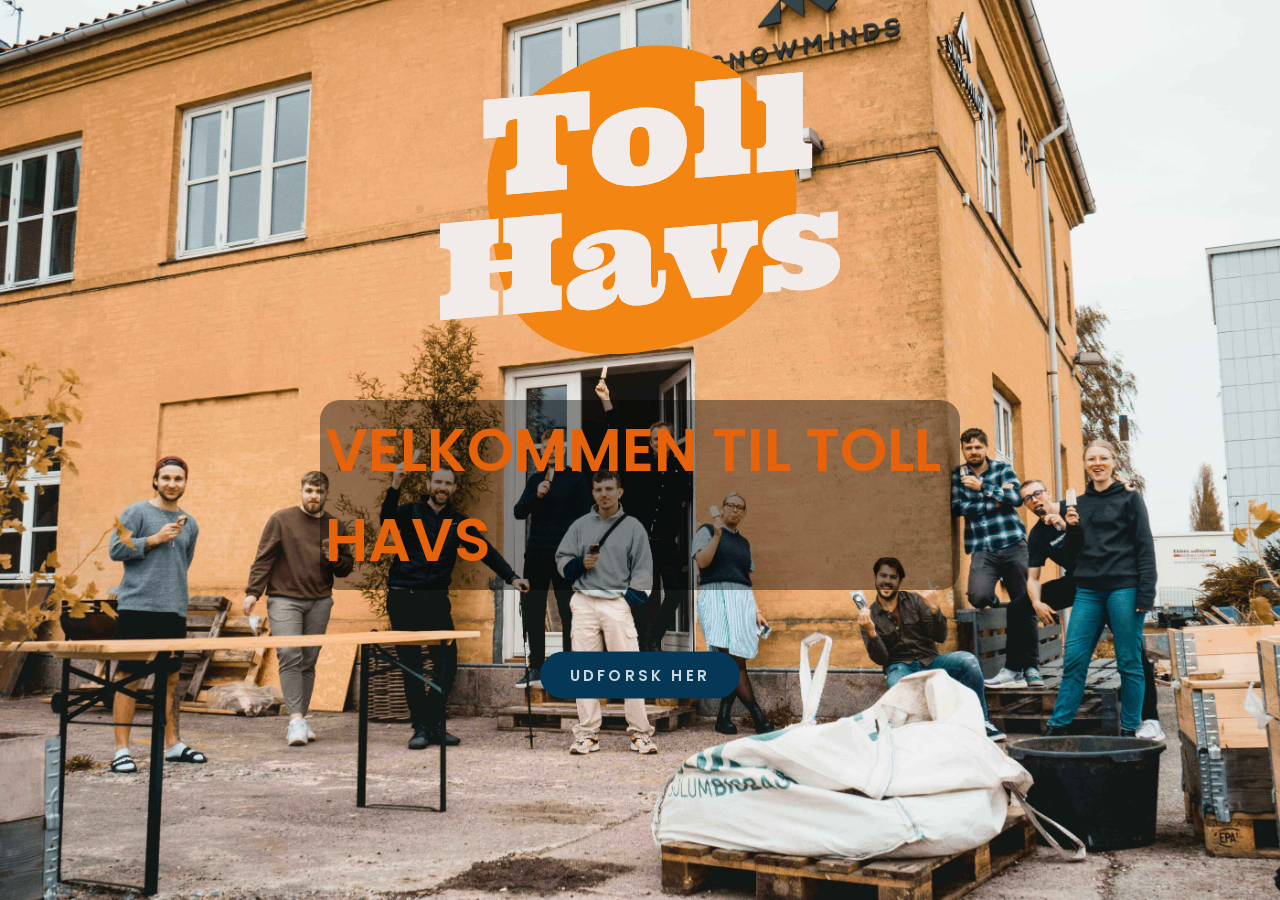
<file: Eksamensprojekt snowminds/index.html>
<!DOCTYPE html>
<html lang="en">
<head>
    <meta charset="UTF-8">
    <meta http-equiv="X-UA-Compatible" content="IE=edge">
    <meta name="viewport" content="width=device-width, initial-scale=1.0">
    <title>Toll Havs - Lækkert unikt sortiment</title>
    <meta name="description" content="Entrence for Toll Havs Café on Refshaleøen">
    <link rel="stylesheet" href="frontpage.css">
    <link rel="preconnect" href="https://fonts.gstatic.com">
    <link href="https://fonts.googleapis.com/css2?family=Poppins:wght@100&display=swap" rel="stylesheet">

</head>
<body>
  <header>
    <div>
        <img class="logoimg" src="img/logo.svg" alt="logo">
        <img class="hero" src="img/prøvebillede.jpg" alt="baggrundsbillede">
        <p id="demo"></p>
        <form style="display: inline" action="index2.html" method="get">
          <button class="btn">UDFORSK HER</button></form>
    </div>
  </header>
    <script>
          // Set the date we're counting down to

var countDownDate = new Date("Jul 10, 2021 12:16:00").getTime();

// Update the count down every 1 second
var x = setInterval(function() {

  // Get today's date and time
  var now = new Date().getTime();
    
  // Find the distance between now and the count down date
  var distance = countDownDate - now;
    
  // Time calculations for days, hours, minutes and seconds
  var days = Math.floor(distance / (1000 * 60 * 60 * 24));
  var hours = Math.floor((distance % (1000 * 60 * 60 * 24)) / (1000 * 60 * 60));
  var minutes = Math.floor((distance % (1000 * 60 * 60)) / (1000 * 60));
  var seconds = Math.floor((distance % (1000 * 60)) / 1000);
    
  // Output the result in an element with id="demo"
  document.getElementById("demo").innerHTML = days + "d " + hours + "t "
  + minutes + "m " + seconds + "s ";
    
  // If the count down is over, write some text 
  if (distance < 0) {
    clearInterval(x);
    document.getElementById("demo").innerHTML = "VELKOMMEN TIL TOLL HAVS";
  }
}, 0);
    </script>
</body>
</html>
</file>
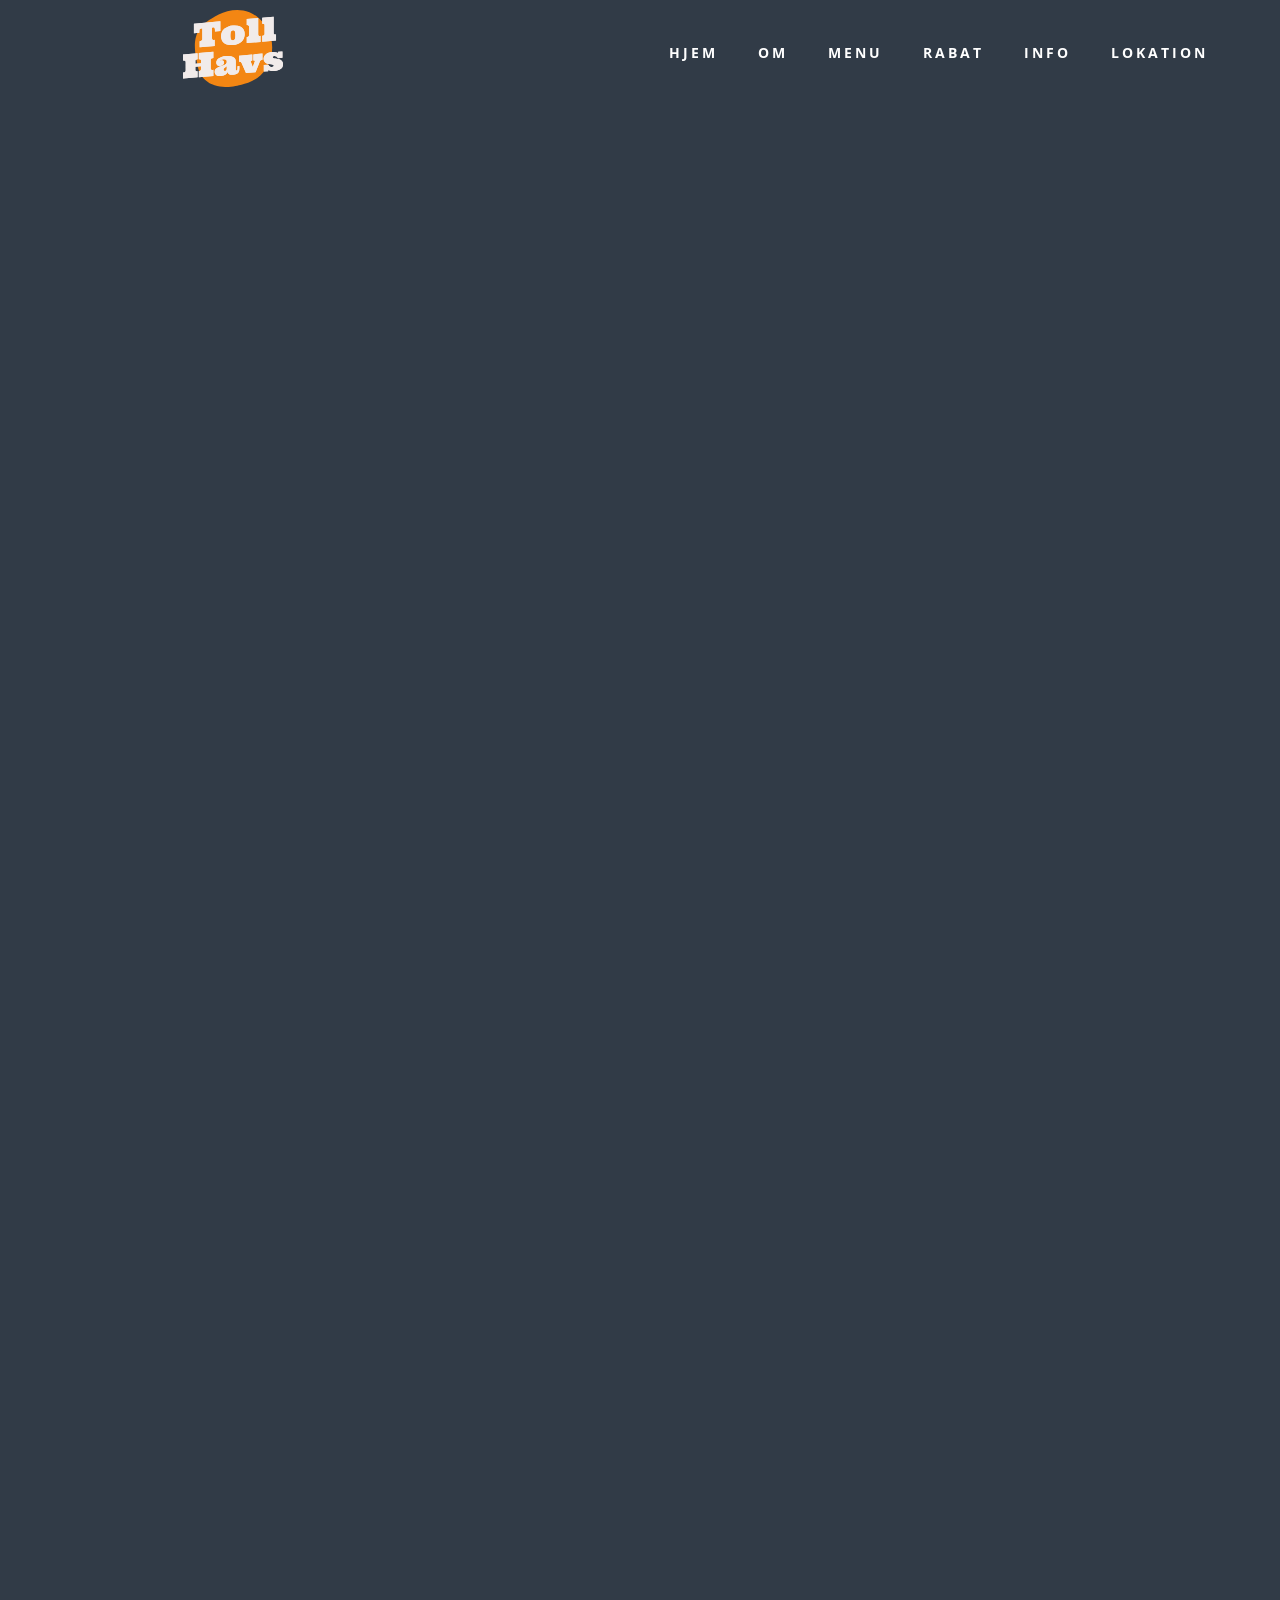
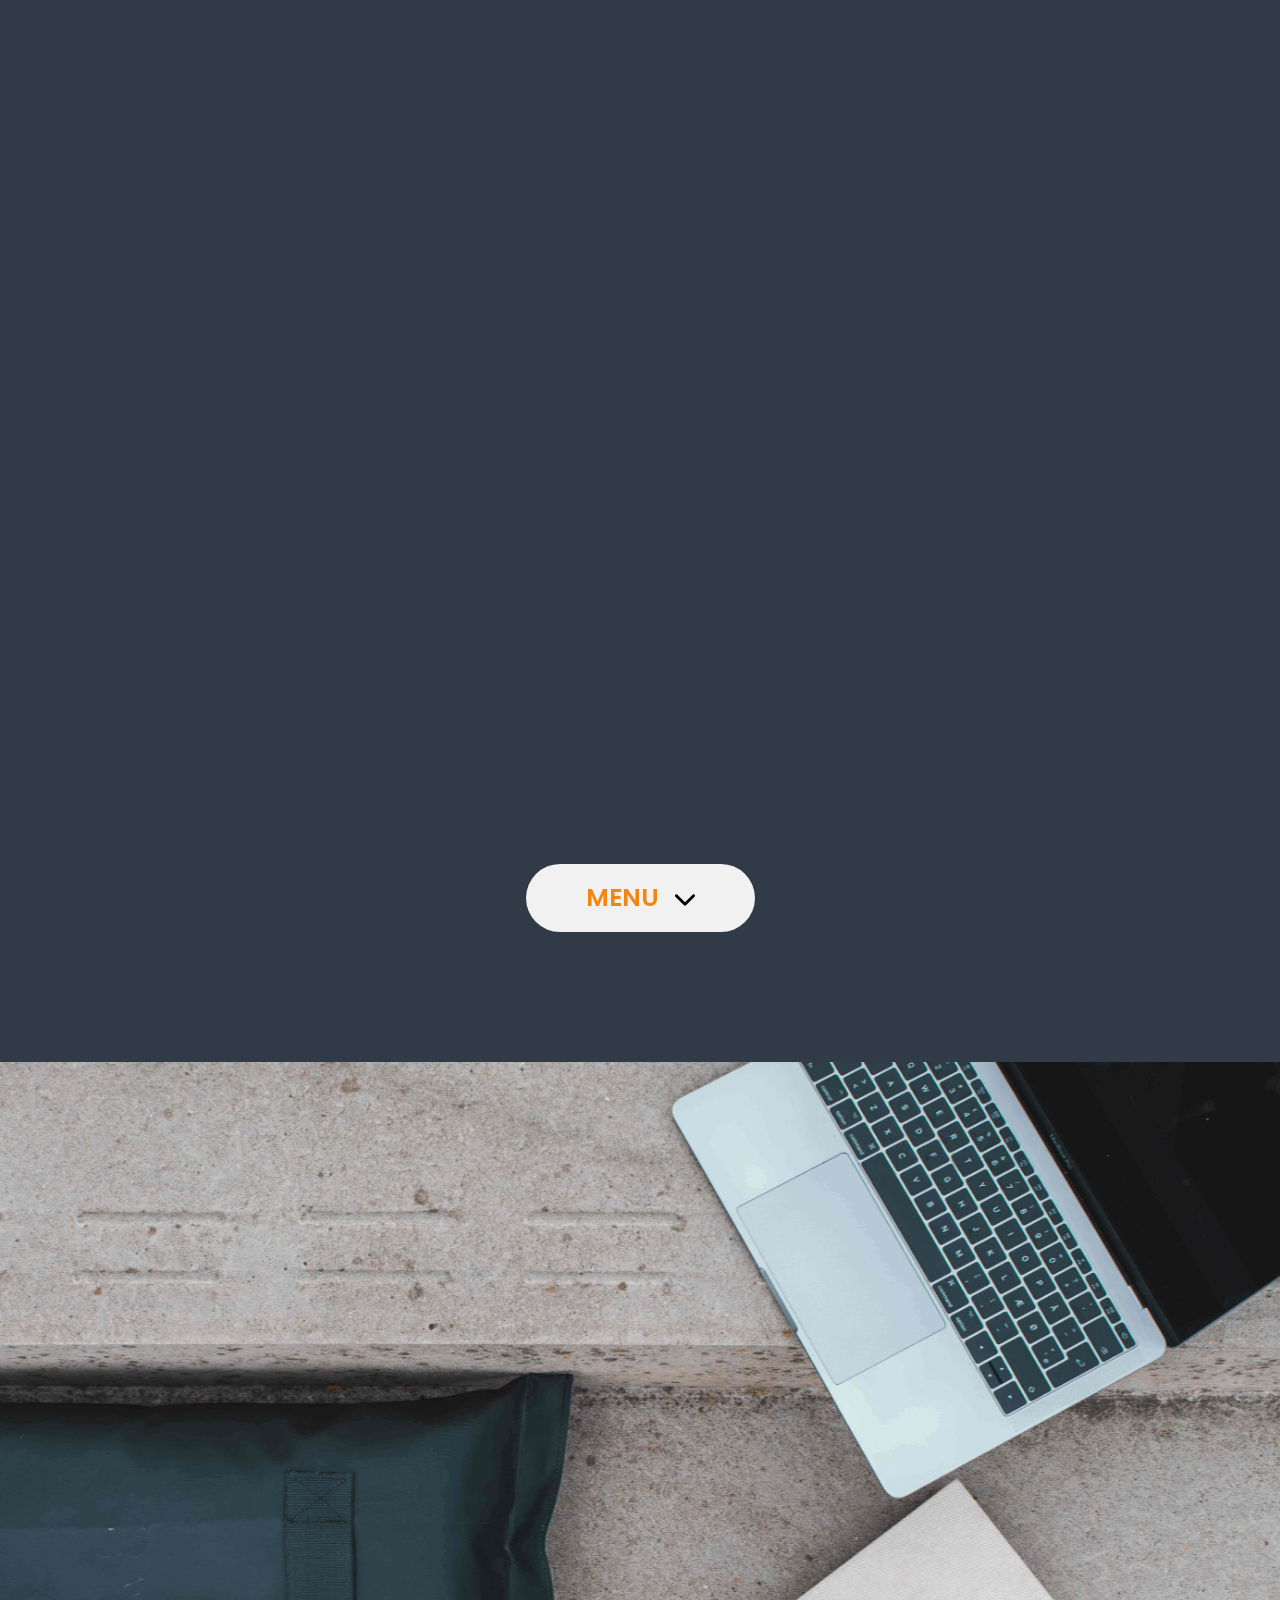
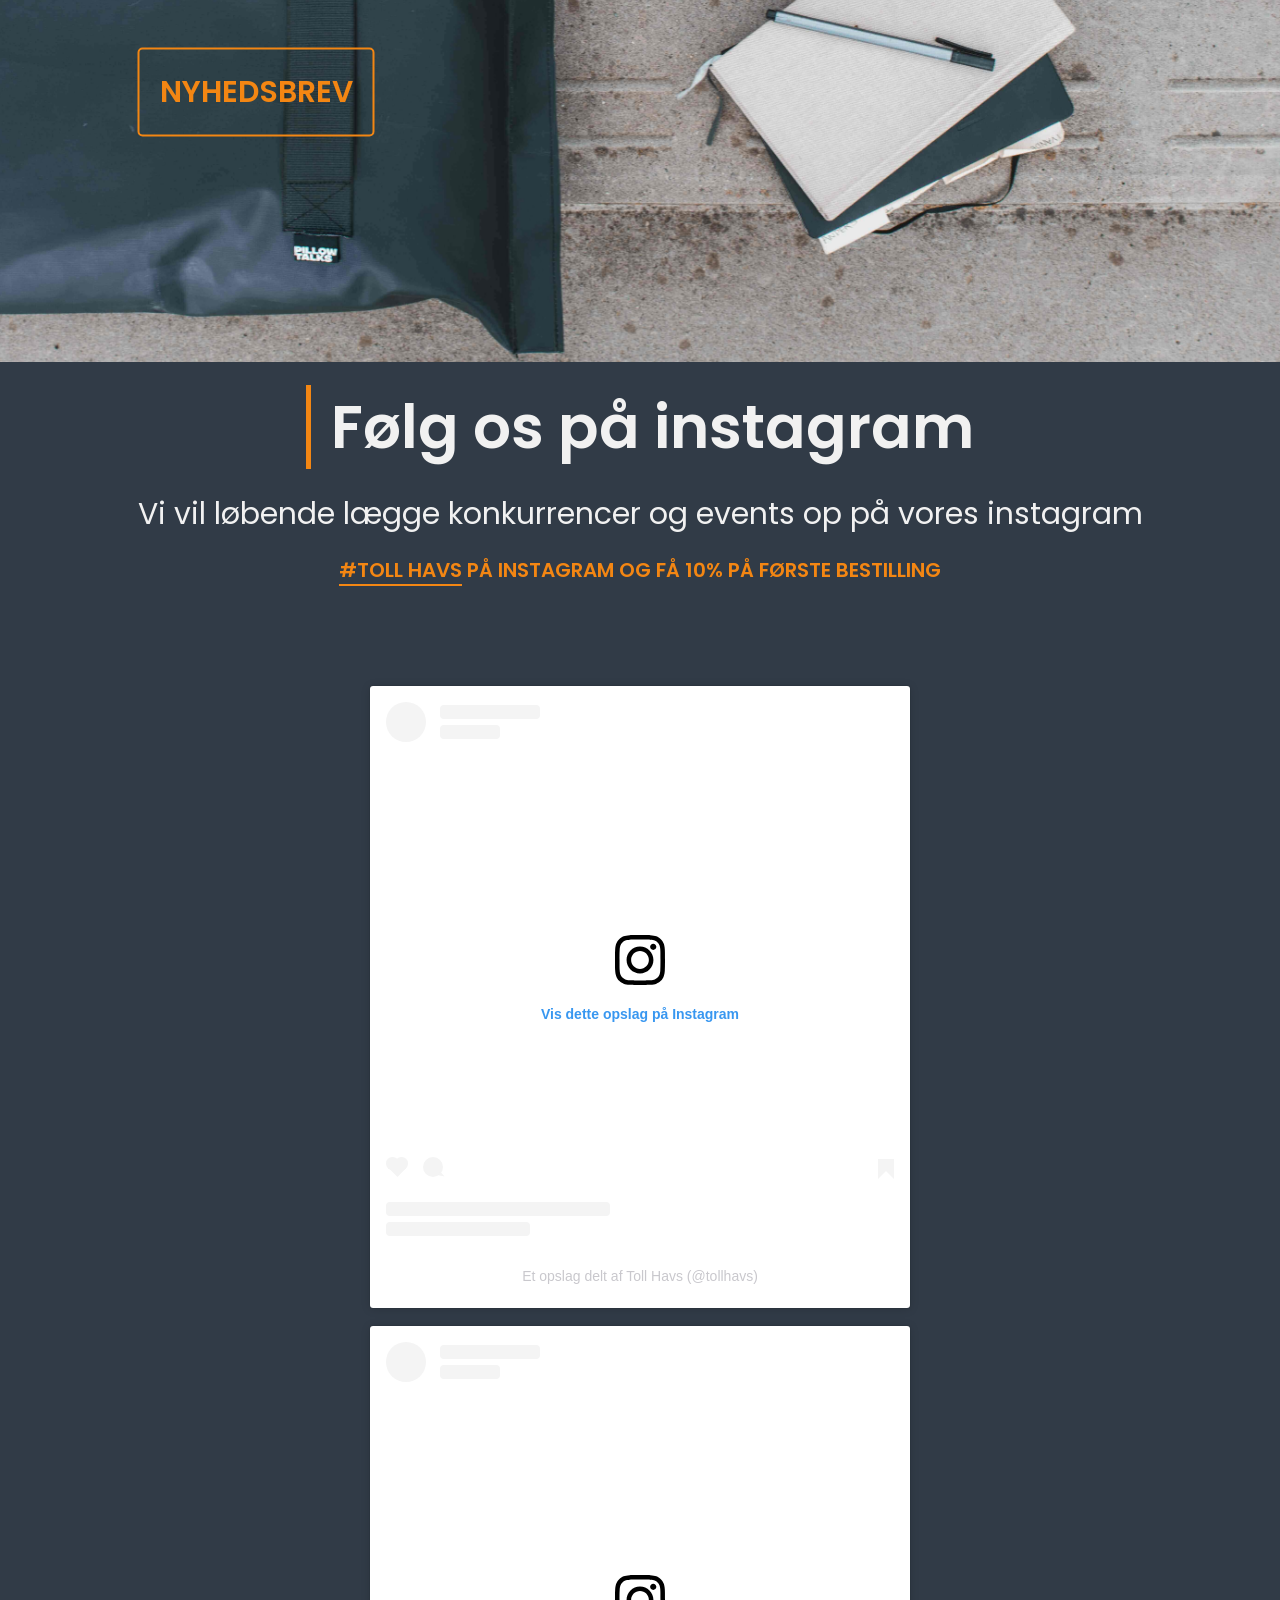
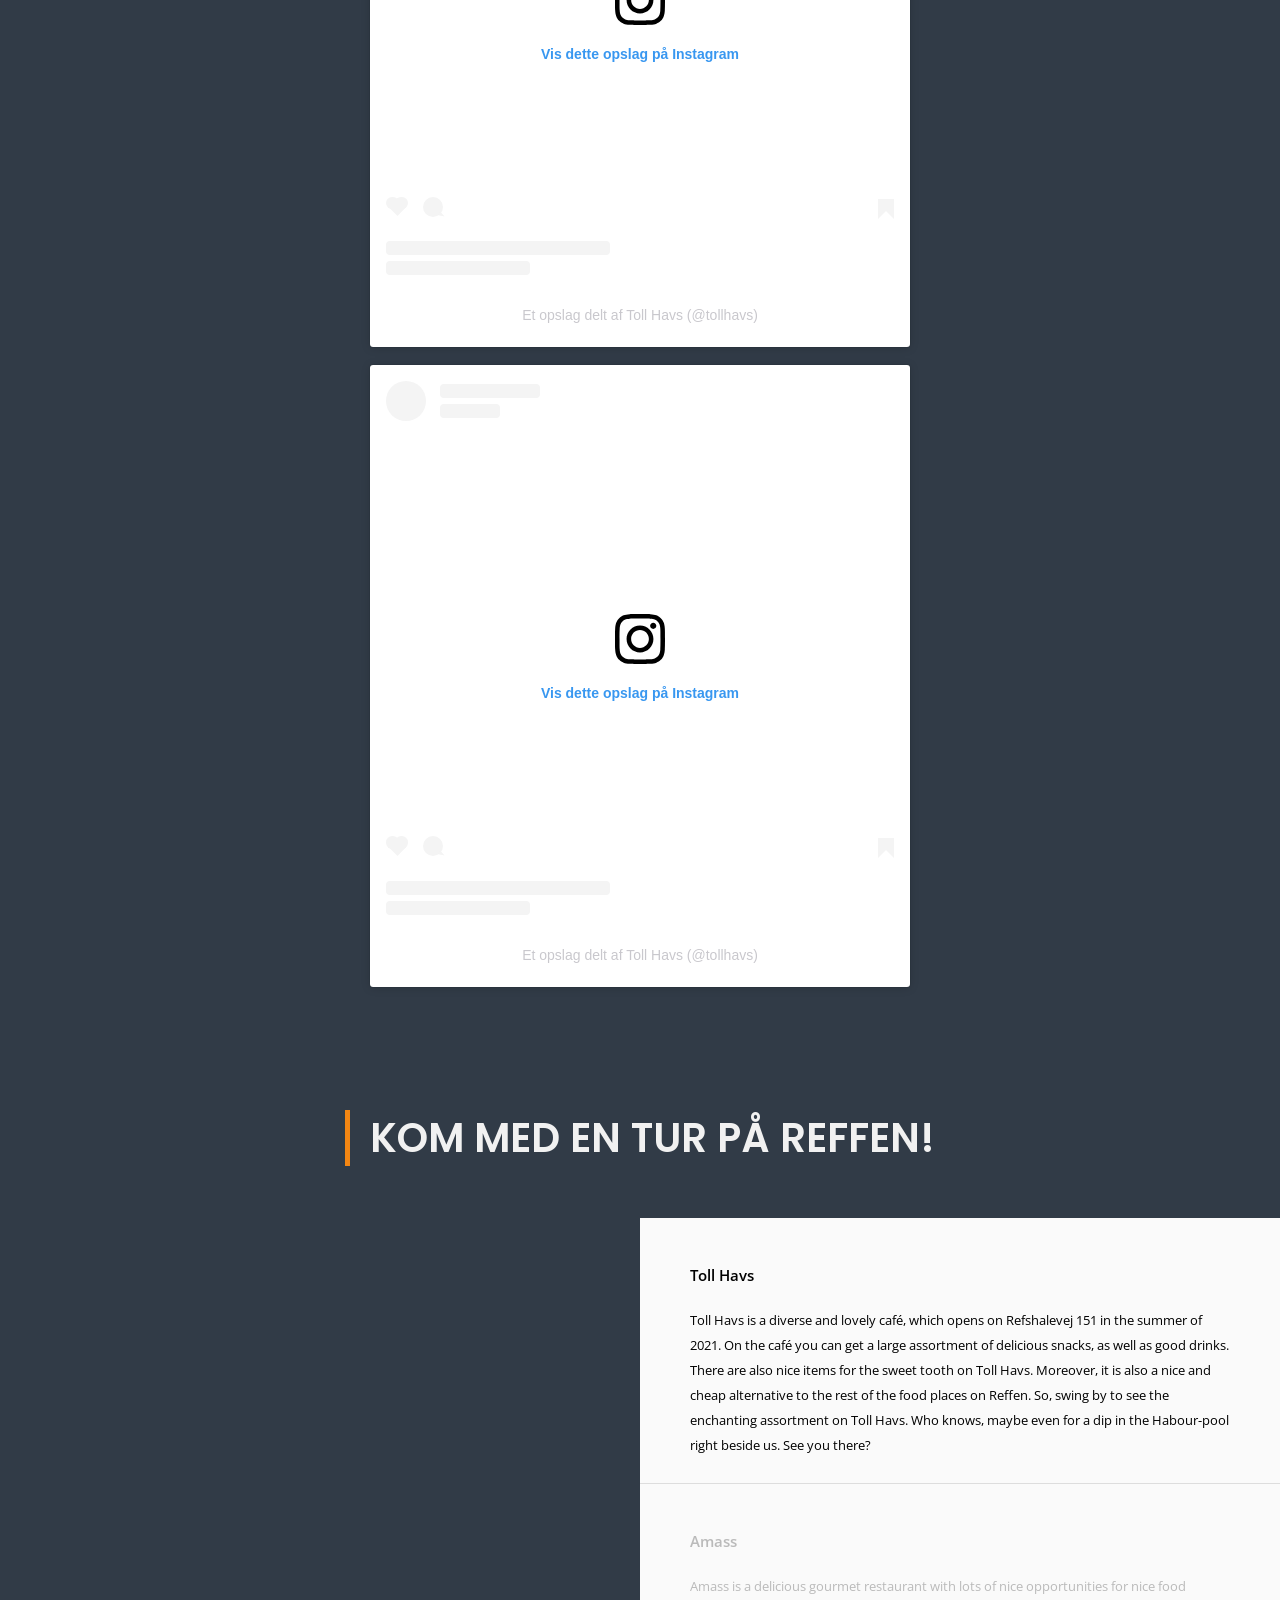
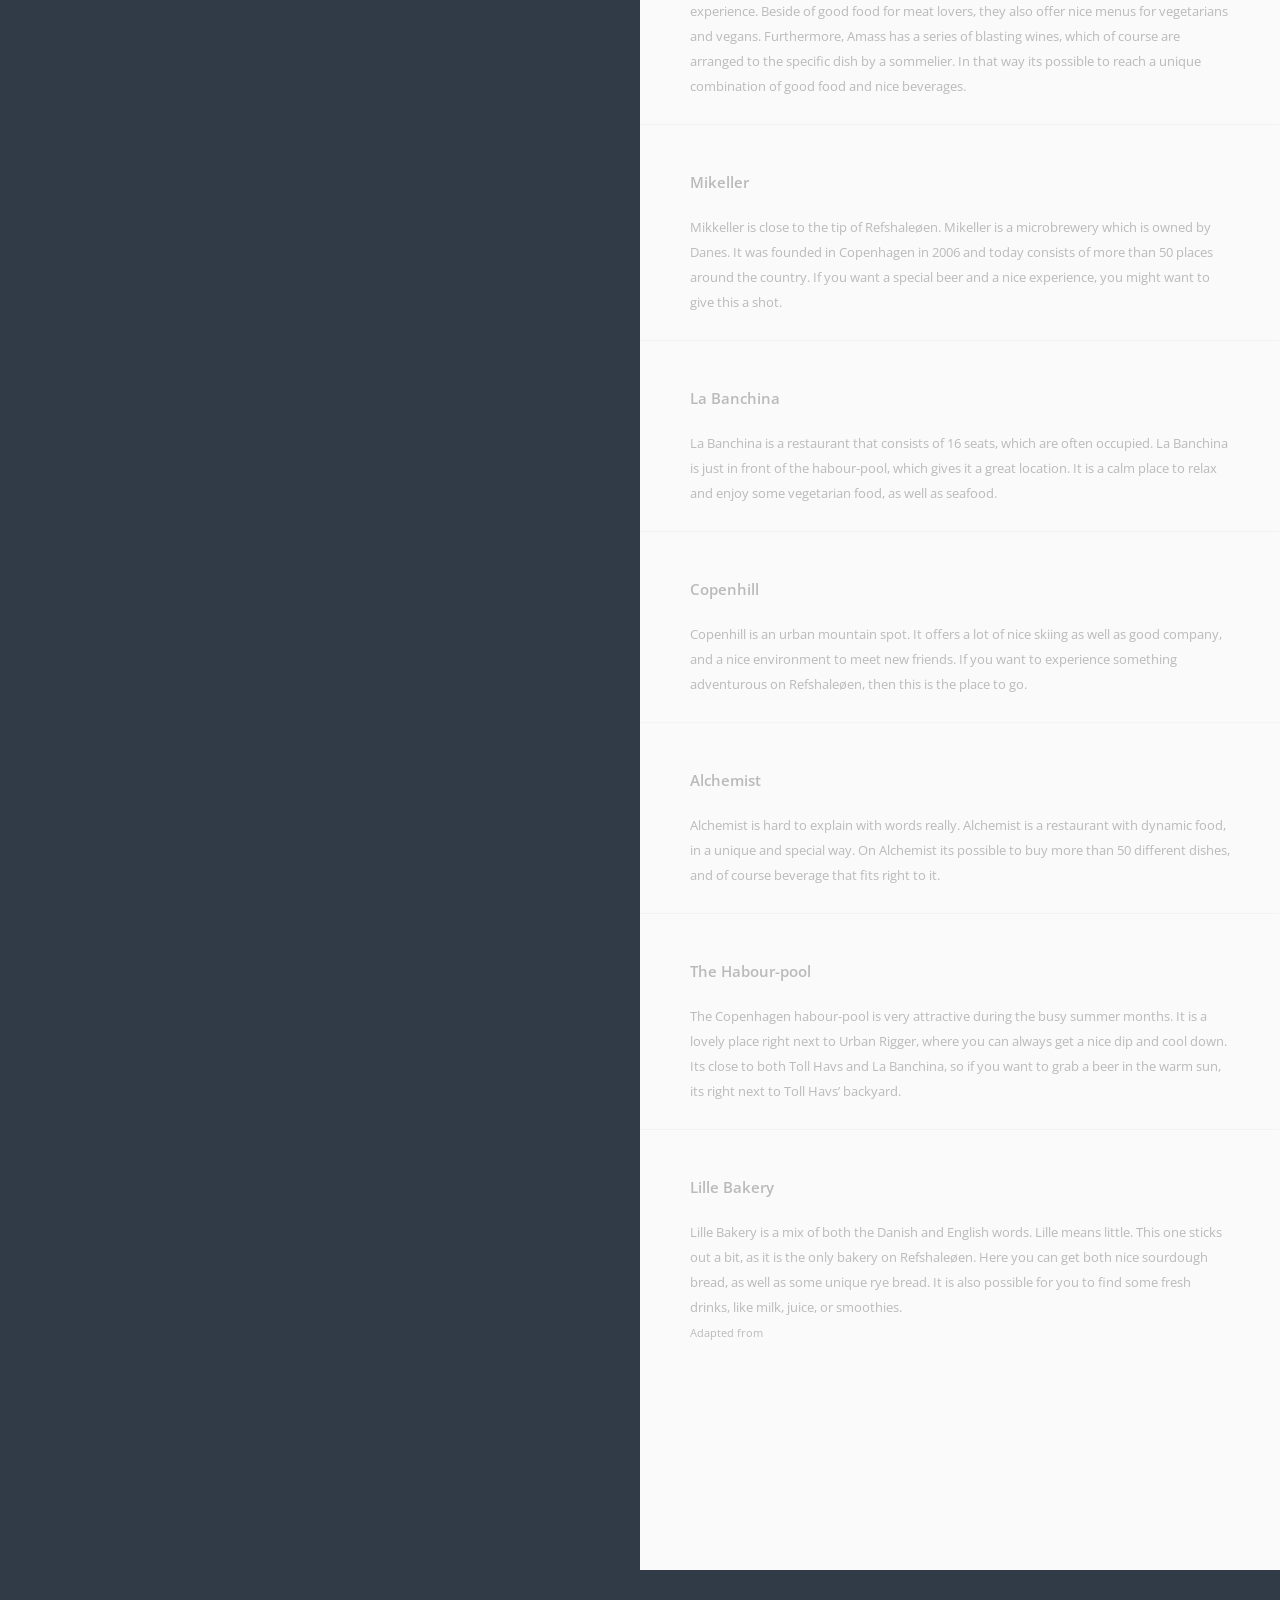
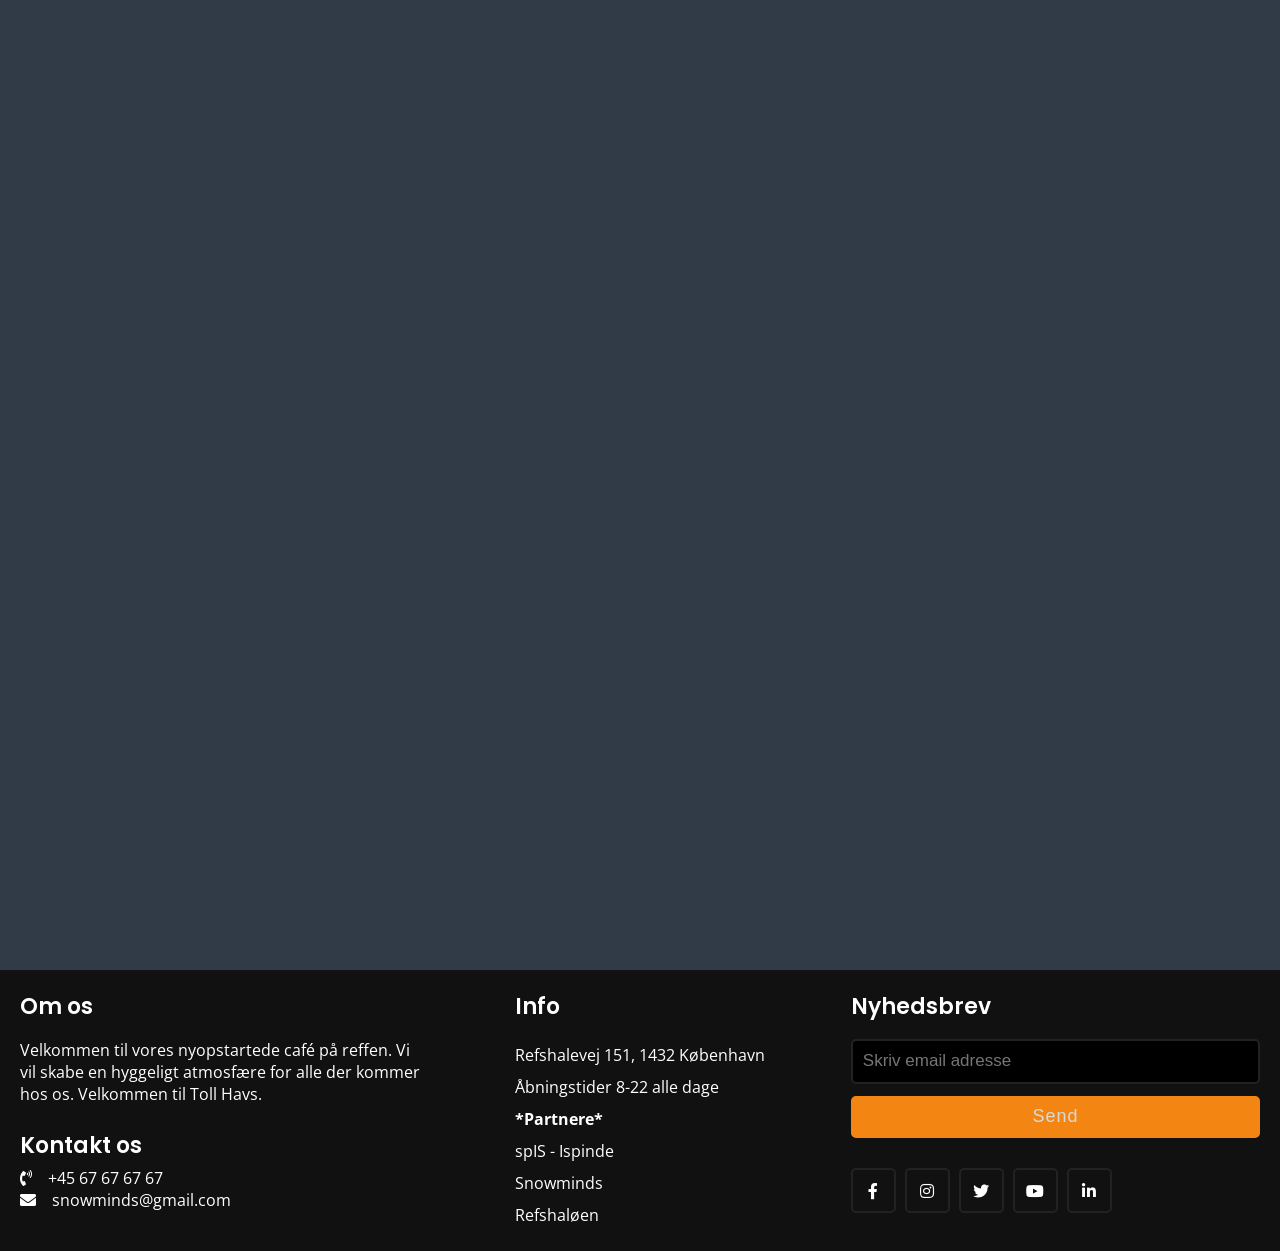
<file: Eksamensprojekt snowminds/index2.html>
<!DOCTYPE html>
<html lang="en">
<head>
    <meta charset="UTF-8">
    <meta http-equiv="X-UA-Compatible" content="IE=edge">
    <meta name="viewport" content="width=device-width, initial-scale=1.0">
    <title>Toll Havs, Lækkert sortiment</title>
    <!-- keywords -->
    <meta name="description" content="Launchpage for Toll Havs Café">
    <meta name="keywords" content="refshaleø, refshaleøen, toll havs, billig café, kultur i København, spis, reffen, lækkert mad, god stemning, havnebad, nice, things, to, do, in, habour, weather, Instagram">
    <!-- keywords end -->
    <link rel="stylesheet" href="mystyle.css">
    <link rel="preconnect" href="https://fonts.gstatic.com">
    <link href="https://fonts.googleapis.com/css2?family=Open+Sans:wght@300&display=swap" rel="stylesheet">
    <link href="https://unpkg.com/aos@2.3.1/dist/aos.css" rel="stylesheet">
    <script src="https://ajax.googleapis.com/ajax/libs/jquery/1.11.0/jquery.min.js"></script>
    <link rel="stylesheet" href="https://cdnjs.cloudflare.com/ajax/libs/font-awesome/5.15.2/css/all.min.css"/>
    <script rel="preconnect" src="https://ajax.googleapis.com/ajax/libs/jquery/3.4.1/jquery.min.js"></script>
    <!-- JS FILES -->
    <script rel="preconnect" src="js/jquery.tubular.1.0.js" defer></script>
    <script src="js/index.js" defer></script>
    <script rel="preconnect" src="js/script.js" defer></script>
    <script src='https://api.mapbox.com/mapbox-gl-js/v2.1.1/mapbox-gl.js'></script>
    <!-- Animate on scroll -->
    <script src="https://unpkg.com/aos@2.3.1/dist/aos.js"></script>
    <link href='https://api.mapbox.com/mapbox-gl-js/v2.1.1/mapbox-gl.css' rel='stylesheet' />
</head>

<body>
  <!-------------------------- NAVBAR -------------------------->
  <section>
    <nav>
        <div class="logo">
          <a href="#"><img src="img/logo.svg" alt=""></a>
        </div>
        <ul class="nav-links">
          <li><a href="#">Hjem</a></li>
          <li><a href="#om">Om</a></li>
          <li><a href="#menu">Menu</a></li>
          <li><a href="#kontakt">Rabat</a></li>
          <li><a href="#info">Info</a></li>
          <li><a href="#lokation">Lokation</a></li>
        </ul>
        <div class="burger">
          <div class="line1"></div>
          <div class="line2"></div>
          <div class="line3"></div>
        </div>
      </nav>
  </section>
<!-------------------------- HEADER -------------------------->

      <section class="video-container"></section>
      
<!-------------------------- HEADER BULLET POINTS -------------------------->
<section>        
        <div data-aos="fade-up" class="container">
          <div>
            <a href="#menu">
            <img src="img/drink.svg" alt="drink">
            <p>DRINKS</p>
          </a>
          </div>
          <div>
            <a href="#menu">
            <img src="img/ice.svg" alt="is">
            <p>ICE</p>
            </a>
          </div>
          <div>
            <a href="#menu">
            <img src="img/snacks.svg" alt="snakcs">
            <p>GRAB N' GO</p>
            </a>
          </div>
        </div>
        <div class="header">
      </section>
<!-------------------------- OM -------------------------->
      <section class="om" id="om">
        <h3 data-aos="fade-up"  class="overskriftom"><span class="generelspan">KOM</span> UD TIL REFFEN</h3>
        <div data-aos="fade-up" class="tekst">
          <div>
            <h5>REFFEN DENGANG</h5>
            <p>Refshaleøen ligger som en ø i Københavns havn. Den var hjemplads for Danmarks største arbejdsplads Burmeister & Wain, som havde ikke mindre end 10.000 medarbejder under sig, som alle arbejdede ude på Refshaleøen. De producerede motorer, kedler og centrifuger. <br> <br> Inden dette kæmpe firma overtog pladsen på Reffen, var der ikke andet end sandbanker derude. Københavns havnevæsen besluttede sig for at flade arealet ud, og derved skabe nyt land.</p>
          </div>
          <div>
            <h5>REFFEN I DAG</h5>
            <p>Efter at det store firma gik konkurs i 1996, blev øen overtaget af Refshaleøens Ejendomsselskab, som til den dag i dag, udlejer lokaler på øen til alle slags mennesker. I dag ligger der bl.a. arbejdspladser, gallerier, strandbar, street food marked, yacht hotel og meget meget mere. 
              <br><br>
              Øen er også kendt for sine mange events der forgår derude. Her er Distortion, Copenhell bare nogle af de store events der bliver afholdt på øen. 
              <br><br>
              Øen er et samlingspunkt for rigtig mange forskellige mennesker, turister valfarter derud for at spise den gode mad og drikke de gode øl. Men også for at tilbringe sine timer på de gode spots der findes rundt omkring på øen.
              </p>
          </div>
        </div>
      </section>
<!-------------------------- MENU -------------------------->
      <section id="menu" class="menuwrapper">
        <div class="dropdown">
          <button onclick="myFunction()" class="dropbtn">Menu <img src="img/arrow-down-sign-to-navigate.svg" alt="arrow-down"></button>
          <div id="myDropdown" class="dropdown-content">
            <div class="menuflex">
              <div>
                <h3>| DRIKKEVARER</h3>
                <p>Dagens fadøl <span class="pris">59 kr.</span></p>
                <p>Øl tårn 5L <span class="pris">449 kr.</span></p>
                <p>Økologisk sodavand <br>(Faxe, Cola, Sprite, Fanta, Fanta Lemon)<span class="pris">25 kr.</span></p>
                <p>Månedens vin <span class="pris">229 kr.</span></p>
                <p>Udlandsk flaskeøl - b.la. Asahi <span class="pris">49 kr.</span></p>
                <p>Økologisk kombucha <span class="pris">59 kr.</span></p>
              </div>
              <div>
                <h3>| GRAB N' GO</h3>
                <p>Surdejs toast <span class="pris">59 kr.</span></p>
                <p>Ole's rucola pizza <span class="pris">129 kr.</span></p>
                <p>Avocado mad, på ristet surdejsbrød <span class="pris">79 kr.</span></p>
                <p>Gedeost salat <span class="pris">139 kr.</span></p>
                <p>Snackkurv <br>(Oliven, friteret bacon, sprød surdejssticks med hjemmerørt aioli) <span class="pris">79 kr.</span></p>
                <p>Organiske spIS ispinde <span class="pris">25 kr.</span></p>
              </div>
            </div>
          </div>
        </div>
      </section>
<!-------------------------- RABAT -------------------------->
      <section id="kontakt" class="rabat">
        <div class="studie">
          <h3 class="headlinedis" data-aos="fade-up">FÅ 10% STUDIERABAT PÅ <br> UDVALGTE PRODUKTER!</h3>
          <p data-aos="fade-up">ELLER UDFYLD NYHEDSBREV <br>OG FÅ LÆKRE TILBUD</p>
        </div>
        <a href="#subs"><button class="nyhedsbtn">NYHEDSBREV</button></a>
        <img class="studyimg" src="img/studierabat.jpg" alt="rabat">
      </section>

<!-------------------------- SoMe -------------------------->
      <section>
        <div class="some-wrapper">
          <h3 class="some-headline"><span class="generelspan">Følg</span> os på instagram</h3>
          <p class="some-tekst">Vi vil løbende lægge konkurrencer og events op på vores instagram</p>
          <br>
          <p class="hashtag"><span class="toll">#Toll Havs</span> på Instagram og få 10% på første bestilling</p>
        </div>
        <div class="grid-some">
          <blockquote class="instagram-media" data-instgrm-captioned data-instgrm-permalink="https://www.instagram.com/p/CPS58f9hco0/?utm_source=ig_embed&amp;utm_campaign=loading" data-instgrm-version="13" style=" background:#FFF; border:0; border-radius:3px; box-shadow:0 0 1px 0 rgba(0,0,0,0.5),0 1px 10px 0 rgba(0,0,0,0.15); margin: 1px; max-width:540px; min-width:326px; padding:0; width:99.375%; width:-webkit-calc(100% - 2px); width:calc(100% - 2px);"><div style="padding:16px;"> <a href="https://www.instagram.com/p/CPS58f9hco0/?utm_source=ig_embed&amp;utm_campaign=loading" style=" background:#FFFFFF; line-height:0; padding:0 0; text-align:center; text-decoration:none; width:100%;" target="_blank"> <div style=" display: flex; flex-direction: row; align-items: center;"> <div style="background-color: #F4F4F4; border-radius: 50%; flex-grow: 0; height: 40px; margin-right: 14px; width: 40px;"></div> <div style="display: flex; flex-direction: column; flex-grow: 1; justify-content: center;"> <div style=" background-color: #F4F4F4; border-radius: 4px; flex-grow: 0; height: 14px; margin-bottom: 6px; width: 100px;"></div> <div style=" background-color: #F4F4F4; border-radius: 4px; flex-grow: 0; height: 14px; width: 60px;"></div></div></div><div style="padding: 19% 0;"></div> <div style="display:block; height:50px; margin:0 auto 12px; width:50px;"><svg width="50px" height="50px" viewBox="0 0 60 60" version="1.1" xmlns="https://www.w3.org/2000/svg" xmlns:xlink="https://www.w3.org/1999/xlink"><g stroke="none" stroke-width="1" fill="none" fill-rule="evenodd"><g transform="translate(-511.000000, -20.000000)" fill="#000000"><g><path d="M556.869,30.41 C554.814,30.41 553.148,32.076 553.148,34.131 C553.148,36.186 554.814,37.852 556.869,37.852 C558.924,37.852 560.59,36.186 560.59,34.131 C560.59,32.076 558.924,30.41 556.869,30.41 M541,60.657 C535.114,60.657 530.342,55.887 530.342,50 C530.342,44.114 535.114,39.342 541,39.342 C546.887,39.342 551.658,44.114 551.658,50 C551.658,55.887 546.887,60.657 541,60.657 M541,33.886 C532.1,33.886 524.886,41.1 524.886,50 C524.886,58.899 532.1,66.113 541,66.113 C549.9,66.113 557.115,58.899 557.115,50 C557.115,41.1 549.9,33.886 541,33.886 M565.378,62.101 C565.244,65.022 564.756,66.606 564.346,67.663 C563.803,69.06 563.154,70.057 562.106,71.106 C561.058,72.155 560.06,72.803 558.662,73.347 C557.607,73.757 556.021,74.244 553.102,74.378 C549.944,74.521 548.997,74.552 541,74.552 C533.003,74.552 532.056,74.521 528.898,74.378 C525.979,74.244 524.393,73.757 523.338,73.347 C521.94,72.803 520.942,72.155 519.894,71.106 C518.846,70.057 518.197,69.06 517.654,67.663 C517.244,66.606 516.755,65.022 516.623,62.101 C516.479,58.943 516.448,57.996 516.448,50 C516.448,42.003 516.479,41.056 516.623,37.899 C516.755,34.978 517.244,33.391 517.654,32.338 C518.197,30.938 518.846,29.942 519.894,28.894 C520.942,27.846 521.94,27.196 523.338,26.654 C524.393,26.244 525.979,25.756 528.898,25.623 C532.057,25.479 533.004,25.448 541,25.448 C548.997,25.448 549.943,25.479 553.102,25.623 C556.021,25.756 557.607,26.244 558.662,26.654 C560.06,27.196 561.058,27.846 562.106,28.894 C563.154,29.942 563.803,30.938 564.346,32.338 C564.756,33.391 565.244,34.978 565.378,37.899 C565.522,41.056 565.552,42.003 565.552,50 C565.552,57.996 565.522,58.943 565.378,62.101 M570.82,37.631 C570.674,34.438 570.167,32.258 569.425,30.349 C568.659,28.377 567.633,26.702 565.965,25.035 C564.297,23.368 562.623,22.342 560.652,21.575 C558.743,20.834 556.562,20.326 553.369,20.18 C550.169,20.033 549.148,20 541,20 C532.853,20 531.831,20.033 528.631,20.18 C525.438,20.326 523.257,20.834 521.349,21.575 C519.376,22.342 517.703,23.368 516.035,25.035 C514.368,26.702 513.342,28.377 512.574,30.349 C511.834,32.258 511.326,34.438 511.181,37.631 C511.035,40.831 511,41.851 511,50 C511,58.147 511.035,59.17 511.181,62.369 C511.326,65.562 511.834,67.743 512.574,69.651 C513.342,71.625 514.368,73.296 516.035,74.965 C517.703,76.634 519.376,77.658 521.349,78.425 C523.257,79.167 525.438,79.673 528.631,79.82 C531.831,79.965 532.853,80.001 541,80.001 C549.148,80.001 550.169,79.965 553.369,79.82 C556.562,79.673 558.743,79.167 560.652,78.425 C562.623,77.658 564.297,76.634 565.965,74.965 C567.633,73.296 568.659,71.625 569.425,69.651 C570.167,67.743 570.674,65.562 570.82,62.369 C570.966,59.17 571,58.147 571,50 C571,41.851 570.966,40.831 570.82,37.631"></path></g></g></g></svg></div><div style="padding-top: 8px;"> <div style=" color:#3897f0; font-family:Arial,sans-serif; font-size:14px; font-style:normal; font-weight:550; line-height:18px;"> Vis dette opslag på Instagram</div></div><div style="padding: 12.5% 0;"></div> <div style="display: flex; flex-direction: row; margin-bottom: 14px; align-items: center;"><div> <div style="background-color: #F4F4F4; border-radius: 50%; height: 12.5px; width: 12.5px; transform: translateX(0px) translateY(7px);"></div> <div style="background-color: #F4F4F4; height: 12.5px; transform: rotate(-45deg) translateX(3px) translateY(1px); width: 12.5px; flex-grow: 0; margin-right: 14px; margin-left: 2px;"></div> <div style="background-color: #F4F4F4; border-radius: 50%; height: 12.5px; width: 12.5px; transform: translateX(9px) translateY(-18px);"></div></div><div style="margin-left: 8px;"> <div style=" background-color: #F4F4F4; border-radius: 50%; flex-grow: 0; height: 20px; width: 20px;"></div> <div style=" width: 0; height: 0; border-top: 2px solid transparent; border-left: 6px solid #f4f4f4; border-bottom: 2px solid transparent; transform: translateX(16px) translateY(-4px) rotate(30deg)"></div></div><div style="margin-left: auto;"> <div style=" width: 0px; border-top: 8px solid #F4F4F4; border-right: 8px solid transparent; transform: translateY(16px);"></div> <div style=" background-color: #F4F4F4; flex-grow: 0; height: 12px; width: 16px; transform: translateY(-4px);"></div> <div style=" width: 0; height: 0; border-top: 8px solid #F4F4F4; border-left: 8px solid transparent; transform: translateY(-4px) translateX(8px);"></div></div></div> <div style="display: flex; flex-direction: column; flex-grow: 1; justify-content: center; margin-bottom: 24px;"> <div style=" background-color: #F4F4F4; border-radius: 4px; flex-grow: 0; height: 14px; margin-bottom: 6px; width: 224px;"></div> <div style=" background-color: #F4F4F4; border-radius: 4px; flex-grow: 0; height: 14px; width: 144px;"></div></div></a><p style=" color:#c9c8cd; font-family:Arial,sans-serif; font-size:14px; line-height:17px; margin-bottom:0; margin-top:8px; overflow:hidden; padding:8px 0 7px; text-align:center; text-overflow:ellipsis; white-space:nowrap;"><a href="https://www.instagram.com/p/CPS58f9hco0/?utm_source=ig_embed&amp;utm_campaign=loading" style=" color:#c9c8cd; font-family:Arial,sans-serif; font-size:14px; font-style:normal; font-weight:normal; line-height:17px; text-decoration:none;" target="_blank">Et opslag delt af Toll Havs (@tollhavs)</a></p></div></blockquote> <script async src="//www.instagram.com/embed.js"></script>
        <blockquote class="instagram-media" data-instgrm-captioned data-instgrm-permalink="https://www.instagram.com/p/CPQFayklCOZ/?utm_source=ig_embed&amp;utm_campaign=loading" data-instgrm-version="13" style=" background:#FFF; border:0; border-radius:3px; box-shadow:0 0 1px 0 rgba(0,0,0,0.5),0 1px 10px 0 rgba(0,0,0,0.15); margin: 1px; max-width:540px; min-width:326px; padding:0; width:99.375%; width:-webkit-calc(100% - 2px); width:calc(100% - 2px);"><div style="padding:16px;"> <a href="https://www.instagram.com/p/CPQFayklCOZ/?utm_source=ig_embed&amp;utm_campaign=loading" style=" background:#FFFFFF; line-height:0; padding:0 0; text-align:center; text-decoration:none; width:100%;" target="_blank"> <div style=" display: flex; flex-direction: row; align-items: center;"> <div style="background-color: #F4F4F4; border-radius: 50%; flex-grow: 0; height: 40px; margin-right: 14px; width: 40px;"></div> <div style="display: flex; flex-direction: column; flex-grow: 1; justify-content: center;"> <div style=" background-color: #F4F4F4; border-radius: 4px; flex-grow: 0; height: 14px; margin-bottom: 6px; width: 100px;"></div> <div style=" background-color: #F4F4F4; border-radius: 4px; flex-grow: 0; height: 14px; width: 60px;"></div></div></div><div style="padding: 19% 0;"></div> <div style="display:block; height:50px; margin:0 auto 12px; width:50px;"><svg width="50px" height="50px" viewBox="0 0 60 60" version="1.1" xmlns="https://www.w3.org/2000/svg" xmlns:xlink="https://www.w3.org/1999/xlink"><g stroke="none" stroke-width="1" fill="none" fill-rule="evenodd"><g transform="translate(-511.000000, -20.000000)" fill="#000000"><g><path d="M556.869,30.41 C554.814,30.41 553.148,32.076 553.148,34.131 C553.148,36.186 554.814,37.852 556.869,37.852 C558.924,37.852 560.59,36.186 560.59,34.131 C560.59,32.076 558.924,30.41 556.869,30.41 M541,60.657 C535.114,60.657 530.342,55.887 530.342,50 C530.342,44.114 535.114,39.342 541,39.342 C546.887,39.342 551.658,44.114 551.658,50 C551.658,55.887 546.887,60.657 541,60.657 M541,33.886 C532.1,33.886 524.886,41.1 524.886,50 C524.886,58.899 532.1,66.113 541,66.113 C549.9,66.113 557.115,58.899 557.115,50 C557.115,41.1 549.9,33.886 541,33.886 M565.378,62.101 C565.244,65.022 564.756,66.606 564.346,67.663 C563.803,69.06 563.154,70.057 562.106,71.106 C561.058,72.155 560.06,72.803 558.662,73.347 C557.607,73.757 556.021,74.244 553.102,74.378 C549.944,74.521 548.997,74.552 541,74.552 C533.003,74.552 532.056,74.521 528.898,74.378 C525.979,74.244 524.393,73.757 523.338,73.347 C521.94,72.803 520.942,72.155 519.894,71.106 C518.846,70.057 518.197,69.06 517.654,67.663 C517.244,66.606 516.755,65.022 516.623,62.101 C516.479,58.943 516.448,57.996 516.448,50 C516.448,42.003 516.479,41.056 516.623,37.899 C516.755,34.978 517.244,33.391 517.654,32.338 C518.197,30.938 518.846,29.942 519.894,28.894 C520.942,27.846 521.94,27.196 523.338,26.654 C524.393,26.244 525.979,25.756 528.898,25.623 C532.057,25.479 533.004,25.448 541,25.448 C548.997,25.448 549.943,25.479 553.102,25.623 C556.021,25.756 557.607,26.244 558.662,26.654 C560.06,27.196 561.058,27.846 562.106,28.894 C563.154,29.942 563.803,30.938 564.346,32.338 C564.756,33.391 565.244,34.978 565.378,37.899 C565.522,41.056 565.552,42.003 565.552,50 C565.552,57.996 565.522,58.943 565.378,62.101 M570.82,37.631 C570.674,34.438 570.167,32.258 569.425,30.349 C568.659,28.377 567.633,26.702 565.965,25.035 C564.297,23.368 562.623,22.342 560.652,21.575 C558.743,20.834 556.562,20.326 553.369,20.18 C550.169,20.033 549.148,20 541,20 C532.853,20 531.831,20.033 528.631,20.18 C525.438,20.326 523.257,20.834 521.349,21.575 C519.376,22.342 517.703,23.368 516.035,25.035 C514.368,26.702 513.342,28.377 512.574,30.349 C511.834,32.258 511.326,34.438 511.181,37.631 C511.035,40.831 511,41.851 511,50 C511,58.147 511.035,59.17 511.181,62.369 C511.326,65.562 511.834,67.743 512.574,69.651 C513.342,71.625 514.368,73.296 516.035,74.965 C517.703,76.634 519.376,77.658 521.349,78.425 C523.257,79.167 525.438,79.673 528.631,79.82 C531.831,79.965 532.853,80.001 541,80.001 C549.148,80.001 550.169,79.965 553.369,79.82 C556.562,79.673 558.743,79.167 560.652,78.425 C562.623,77.658 564.297,76.634 565.965,74.965 C567.633,73.296 568.659,71.625 569.425,69.651 C570.167,67.743 570.674,65.562 570.82,62.369 C570.966,59.17 571,58.147 571,50 C571,41.851 570.966,40.831 570.82,37.631"></path></g></g></g></svg></div><div style="padding-top: 8px;"> <div style=" color:#3897f0; font-family:Arial,sans-serif; font-size:14px; font-style:normal; font-weight:550; line-height:18px;"> Vis dette opslag på Instagram</div></div><div style="padding: 12.5% 0;"></div> <div style="display: flex; flex-direction: row; margin-bottom: 14px; align-items: center;"><div> <div style="background-color: #F4F4F4; border-radius: 50%; height: 12.5px; width: 12.5px; transform: translateX(0px) translateY(7px);"></div> <div style="background-color: #F4F4F4; height: 12.5px; transform: rotate(-45deg) translateX(3px) translateY(1px); width: 12.5px; flex-grow: 0; margin-right: 14px; margin-left: 2px;"></div> <div style="background-color: #F4F4F4; border-radius: 50%; height: 12.5px; width: 12.5px; transform: translateX(9px) translateY(-18px);"></div></div><div style="margin-left: 8px;"> <div style=" background-color: #F4F4F4; border-radius: 50%; flex-grow: 0; height: 20px; width: 20px;"></div> <div style=" width: 0; height: 0; border-top: 2px solid transparent; border-left: 6px solid #f4f4f4; border-bottom: 2px solid transparent; transform: translateX(16px) translateY(-4px) rotate(30deg)"></div></div><div style="margin-left: auto;"> <div style=" width: 0px; border-top: 8px solid #F4F4F4; border-right: 8px solid transparent; transform: translateY(16px);"></div> <div style=" background-color: #F4F4F4; flex-grow: 0; height: 12px; width: 16px; transform: translateY(-4px);"></div> <div style=" width: 0; height: 0; border-top: 8px solid #F4F4F4; border-left: 8px solid transparent; transform: translateY(-4px) translateX(8px);"></div></div></div> <div style="display: flex; flex-direction: column; flex-grow: 1; justify-content: center; margin-bottom: 24px;"> <div style=" background-color: #F4F4F4; border-radius: 4px; flex-grow: 0; height: 14px; margin-bottom: 6px; width: 224px;"></div> <div style=" background-color: #F4F4F4; border-radius: 4px; flex-grow: 0; height: 14px; width: 144px;"></div></div></a><p style=" color:#c9c8cd; font-family:Arial,sans-serif; font-size:14px; line-height:17px; margin-bottom:0; margin-top:8px; overflow:hidden; padding:8px 0 7px; text-align:center; text-overflow:ellipsis; white-space:nowrap;"><a href="https://www.instagram.com/p/CPQFayklCOZ/?utm_source=ig_embed&amp;utm_campaign=loading" style=" color:#c9c8cd; font-family:Arial,sans-serif; font-size:14px; font-style:normal; font-weight:normal; line-height:17px; text-decoration:none;" target="_blank">Et opslag delt af Toll Havs (@tollhavs)</a></p></div></blockquote> <script async src="//www.instagram.com/embed.js"></script>
          <blockquote class="instagram-media" data-instgrm-captioned data-instgrm-permalink="https://www.instagram.com/p/CPS4N3cBPaM/?utm_source=ig_embed&amp;utm_campaign=loading" data-instgrm-version="13" style=" background:#FFF; border:0; border-radius:3px; box-shadow:0 0 1px 0 rgba(0,0,0,0.5),0 1px 10px 0 rgba(0,0,0,0.15); margin: 1px; max-width:540px; min-width:326px; padding:0; width:99.375%; width:-webkit-calc(100% - 2px); width:calc(100% - 2px);"><div style="padding:16px;"> <a href="https://www.instagram.com/p/CPS4N3cBPaM/?utm_source=ig_embed&amp;utm_campaign=loading" style=" background:#FFFFFF; line-height:0; padding:0 0; text-align:center; text-decoration:none; width:100%;" target="_blank"> <div style=" display: flex; flex-direction: row; align-items: center;"> <div style="background-color: #F4F4F4; border-radius: 50%; flex-grow: 0; height: 40px; margin-right: 14px; width: 40px;"></div> <div style="display: flex; flex-direction: column; flex-grow: 1; justify-content: center;"> <div style=" background-color: #F4F4F4; border-radius: 4px; flex-grow: 0; height: 14px; margin-bottom: 6px; width: 100px;"></div> <div style=" background-color: #F4F4F4; border-radius: 4px; flex-grow: 0; height: 14px; width: 60px;"></div></div></div><div style="padding: 19% 0;"></div> <div style="display:block; height:50px; margin:0 auto 12px; width:50px;"><svg width="50px" height="50px" viewBox="0 0 60 60" version="1.1" xmlns="https://www.w3.org/2000/svg" xmlns:xlink="https://www.w3.org/1999/xlink"><g stroke="none" stroke-width="1" fill="none" fill-rule="evenodd"><g transform="translate(-511.000000, -20.000000)" fill="#000000"><g><path d="M556.869,30.41 C554.814,30.41 553.148,32.076 553.148,34.131 C553.148,36.186 554.814,37.852 556.869,37.852 C558.924,37.852 560.59,36.186 560.59,34.131 C560.59,32.076 558.924,30.41 556.869,30.41 M541,60.657 C535.114,60.657 530.342,55.887 530.342,50 C530.342,44.114 535.114,39.342 541,39.342 C546.887,39.342 551.658,44.114 551.658,50 C551.658,55.887 546.887,60.657 541,60.657 M541,33.886 C532.1,33.886 524.886,41.1 524.886,50 C524.886,58.899 532.1,66.113 541,66.113 C549.9,66.113 557.115,58.899 557.115,50 C557.115,41.1 549.9,33.886 541,33.886 M565.378,62.101 C565.244,65.022 564.756,66.606 564.346,67.663 C563.803,69.06 563.154,70.057 562.106,71.106 C561.058,72.155 560.06,72.803 558.662,73.347 C557.607,73.757 556.021,74.244 553.102,74.378 C549.944,74.521 548.997,74.552 541,74.552 C533.003,74.552 532.056,74.521 528.898,74.378 C525.979,74.244 524.393,73.757 523.338,73.347 C521.94,72.803 520.942,72.155 519.894,71.106 C518.846,70.057 518.197,69.06 517.654,67.663 C517.244,66.606 516.755,65.022 516.623,62.101 C516.479,58.943 516.448,57.996 516.448,50 C516.448,42.003 516.479,41.056 516.623,37.899 C516.755,34.978 517.244,33.391 517.654,32.338 C518.197,30.938 518.846,29.942 519.894,28.894 C520.942,27.846 521.94,27.196 523.338,26.654 C524.393,26.244 525.979,25.756 528.898,25.623 C532.057,25.479 533.004,25.448 541,25.448 C548.997,25.448 549.943,25.479 553.102,25.623 C556.021,25.756 557.607,26.244 558.662,26.654 C560.06,27.196 561.058,27.846 562.106,28.894 C563.154,29.942 563.803,30.938 564.346,32.338 C564.756,33.391 565.244,34.978 565.378,37.899 C565.522,41.056 565.552,42.003 565.552,50 C565.552,57.996 565.522,58.943 565.378,62.101 M570.82,37.631 C570.674,34.438 570.167,32.258 569.425,30.349 C568.659,28.377 567.633,26.702 565.965,25.035 C564.297,23.368 562.623,22.342 560.652,21.575 C558.743,20.834 556.562,20.326 553.369,20.18 C550.169,20.033 549.148,20 541,20 C532.853,20 531.831,20.033 528.631,20.18 C525.438,20.326 523.257,20.834 521.349,21.575 C519.376,22.342 517.703,23.368 516.035,25.035 C514.368,26.702 513.342,28.377 512.574,30.349 C511.834,32.258 511.326,34.438 511.181,37.631 C511.035,40.831 511,41.851 511,50 C511,58.147 511.035,59.17 511.181,62.369 C511.326,65.562 511.834,67.743 512.574,69.651 C513.342,71.625 514.368,73.296 516.035,74.965 C517.703,76.634 519.376,77.658 521.349,78.425 C523.257,79.167 525.438,79.673 528.631,79.82 C531.831,79.965 532.853,80.001 541,80.001 C549.148,80.001 550.169,79.965 553.369,79.82 C556.562,79.673 558.743,79.167 560.652,78.425 C562.623,77.658 564.297,76.634 565.965,74.965 C567.633,73.296 568.659,71.625 569.425,69.651 C570.167,67.743 570.674,65.562 570.82,62.369 C570.966,59.17 571,58.147 571,50 C571,41.851 570.966,40.831 570.82,37.631"></path></g></g></g></svg></div><div style="padding-top: 8px;"> <div style=" color:#3897f0; font-family:Arial,sans-serif; font-size:14px; font-style:normal; font-weight:550; line-height:18px;"> Vis dette opslag på Instagram</div></div><div style="padding: 12.5% 0;"></div> <div style="display: flex; flex-direction: row; margin-bottom: 14px; align-items: center;"><div> <div style="background-color: #F4F4F4; border-radius: 50%; height: 12.5px; width: 12.5px; transform: translateX(0px) translateY(7px);"></div> <div style="background-color: #F4F4F4; height: 12.5px; transform: rotate(-45deg) translateX(3px) translateY(1px); width: 12.5px; flex-grow: 0; margin-right: 14px; margin-left: 2px;"></div> <div style="background-color: #F4F4F4; border-radius: 50%; height: 12.5px; width: 12.5px; transform: translateX(9px) translateY(-18px);"></div></div><div style="margin-left: 8px;"> <div style=" background-color: #F4F4F4; border-radius: 50%; flex-grow: 0; height: 20px; width: 20px;"></div> <div style=" width: 0; height: 0; border-top: 2px solid transparent; border-left: 6px solid #f4f4f4; border-bottom: 2px solid transparent; transform: translateX(16px) translateY(-4px) rotate(30deg)"></div></div><div style="margin-left: auto;"> <div style=" width: 0px; border-top: 8px solid #F4F4F4; border-right: 8px solid transparent; transform: translateY(16px);"></div> <div style=" background-color: #F4F4F4; flex-grow: 0; height: 12px; width: 16px; transform: translateY(-4px);"></div> <div style=" width: 0; height: 0; border-top: 8px solid #F4F4F4; border-left: 8px solid transparent; transform: translateY(-4px) translateX(8px);"></div></div></div> <div style="display: flex; flex-direction: column; flex-grow: 1; justify-content: center; margin-bottom: 24px;"> <div style=" background-color: #F4F4F4; border-radius: 4px; flex-grow: 0; height: 14px; margin-bottom: 6px; width: 224px;"></div> <div style=" background-color: #F4F4F4; border-radius: 4px; flex-grow: 0; height: 14px; width: 144px;"></div></div></a><p style=" color:#c9c8cd; font-family:Arial,sans-serif; font-size:14px; line-height:17px; margin-bottom:0; margin-top:8px; overflow:hidden; padding:8px 0 7px; text-align:center; text-overflow:ellipsis; white-space:nowrap;"><a href="https://www.instagram.com/p/CPS4N3cBPaM/?utm_source=ig_embed&amp;utm_campaign=loading" style=" color:#c9c8cd; font-family:Arial,sans-serif; font-size:14px; font-style:normal; font-weight:normal; line-height:17px; text-decoration:none;" target="_blank">Et opslag delt af Toll Havs (@tollhavs)</a></p></div></blockquote> <script async src="//www.instagram.com/embed.js"></script>
      </div>
      </section>
<!-------------------------- Tur på reffen -------------------------->
      <h3 class="mapbox-header"><span class="generelspan">KOM</span> MED EN TUR PÅ REFFEN!</h3>
      <section class="mapbox-container">
        <div id="map"></div>
        <div id="features">
        <section id="baker" class="active">
        <h3>Toll Havs</h3>
        <p>
        Toll Havs is a diverse and lovely café, which opens on Refshalevej 151 in the summer of 2021. On the café you can get a large assortment of delicious snacks, as well as good drinks. There are also nice items for the sweet tooth on Toll Havs. Moreover, it is also a nice and cheap alternative to the rest of the food places on Reffen. So, swing by to see the enchanting assortment on Toll Havs. Who knows, maybe even for a dip in the Habour-pool right beside us. See you there?
        </p>
        </section>
        <section id="aldgate">
        <h3>Amass</h3>
        <p>
          Amass is a delicious gourmet restaurant with lots of nice opportunities for nice food experience. Beside of good food for meat lovers, they also offer nice menus for vegetarians and vegans. Furthermore, Amass has a series of blasting wines, which of course are arranged to the specific dish by a sommelier. In that way its possible to reach a unique combination of good food and nice beverages.
        </p>
        </section>
        <section id="london-bridge">
        <h3>Mikeller</h3>
        <p>
          Mikkeller is close to the tip of Refshaleøen. Mikeller is a microbrewery which is owned by Danes. It was founded in Copenhagen in 2006 and today consists of more than 50 places around the country. If you want a special beer and a nice experience, you might want to give this a shot.
        </p>
        </section>
        <section id="woolwich">
        <h3>La Banchina</h3>
        <p>
          La Banchina is a restaurant that consists of 16 seats, which are often occupied. La Banchina is just in front of the habour-pool, which gives it a great location. It is a calm place to relax and enjoy some vegetarian food, as well as seafood.
        </p>
        </section>
        <section id="gloucester">
        <h3>Copenhill</h3>
        <p>
          Copenhill is an urban mountain spot. It offers a lot of nice skiing as well as good company, and a nice environment to meet new friends. If you want to experience something adventurous on Refshaleøen, then this is the place to go.
        </p>
        </section>
        <section id="caulfield-gardens">
        <h3>Alchemist</h3>
        <p>
          Alchemist is hard to explain with words really. Alchemist is a restaurant with dynamic food, in a unique and special way. On Alchemist its possible to buy more than 50 different dishes, and of course beverage that fits right to it. 
        </p>
        </section>
        <section id="telegraph">
        <h3>The Habour-pool</h3>
        <p>
          The Copenhagen habour-pool is very attractive during the busy summer months. It is a lovely place right next to Urban Rigger, where you can always get a nice dip and cool down. Its close to both Toll Havs and La Banchina, so if you want to grab a beer in the warm sun, its right next to Toll Havs’ backyard.
        </p>
        </section>
        <section id="charing-cross">
        <h3>Lille Bakery</h3>
        <p>
          Lille Bakery is a mix of both the Danish and English words. Lille means little. This one sticks out a bit, as it is the only bakery on Refshaleøen. Here you can get both nice sourdough bread, as well as some unique rye bread. It is also possible for you to find some fresh drinks, like milk, juice, or smoothies.
        </p>
        <small id="citation">
        Adapted from
        <a href="http://www.gutenberg.org/files/2346/2346-h/2346-h.htm">Project Gutenberg</a>
        </small>
        </section>
        </div>
      </section>
<!-------------------------- INFO -------------------------->
      <section class="flexinfo" id="info">
        <div>
          <h3 class="info" data-aos="fade-up"><span class="generelspan">INFO</span> OM CAFFÉEN</h3>
        </div>
        <div class="info-container">

          <div>
            <h5 data-aos="fade-up">HUSETS HISTORIE</h5>
            <p data-aos="fade-up">Denne gule bygning som i dag indrammer Snowminds kontorbygning, har en lang historie bag sig og dens placering er ikke tilfældig. <br><br> Denne gule bygning blev i 1800 tallet brugt som told hus, her skulle skibsmænd og fragtskibe betale deres told når de enten kom ind i landet eller skulle forlade det. Derfor er dens placering også noget af det første du ser når du kommer ind på Refshaleøen. Grunden til navnet på Cafeen kommer også fra denne historie.</p>
          </div>

          <div>
            <h5 data-aos="fade-up">IDÉ OG KONCEPT</h5>
            <p data-aos="fade-up">Den samme gule bygning som krævede penge fra de sejlende folk, skal nu bruges til at oprette øens kiosk/cafe. Caféen Toll Havs skal invitere til hygge på de store græsarealer, samt den store terrasse. <br> <br> Her vil der blive mulighed for at sætte sig med en øl, kaffe, te, vin osv. Der vil blive plads til alle slags mennesker, turister som lokale, der er priser som rammer den helt normale brugere, men også specialvare som skal tiltrække vinelskeren samt specialøl til øl eksperten. 
              <br> <br>
              Maden der bliver serveret her, vil blive i en grab ’n go stil, hvor du træder ind cafeen, henter dig noget at spise i form af special brød, toast lavet med lækre råvarer, og sætter dig ud på vores lækre terrasse eller de nærliggende grønne områder. 
              </p>
          </div>

        </div>
      </section>
<!-------------------------- FOOTER -------------------------->
      <section id="lokation">
        <footer>
          <div class="content">
            <div class="left box">
              <div class="upper">
                <div class="topic">Om os</div>
                <p>Velkommen til vores nyopstartede café på reffen. Vi vil skabe en hyggeligt
                  atmosfære for alle der kommer hos os. Velkommen til Toll Havs.
                </p>
              </div>
              <div class="lower">
                <div class="topic">Kontakt os</div>
                <div class="phone">
                  <a href="#"><i class="fas fa-phone-volume"></i>+45 67 67 67 67</a>
                </div>
                <div class="email">
                  <a href="#"><i class="fas fa-envelope"></i>snowminds@gmail.com</a>
                </div>
              </div>
            </div>
            <div class="middle box">
              <div class="topic">Info</div>
              <div><a href="https://www.google.com/maps/place/Snowminds/@55.6918783,12.6095707,17z/data=!3m1!4b1!4m5!3m4!1s0x465252d776bbf25f:0x6b60652b7a9c0087!8m2!3d55.6902931!4d12.6111698">Refshalevej 151, 1432 København</a></div>
              <div><a href="#">Åbningstider 8-22 alle dage</a></div>
              <div><a href="#"><b>*Partnere*</b></a></div>
              <div><a href="https://spis-ispinde.dk/kontakt-os">spIS - Ispinde</a></div>
              <div><a href="https://snowminds.com/">Snowminds</a></div>
              <div><a href="https://reffen.dk/">Refshaløen</a></div>
            </div>
            <div class="right box">
              <div class="topic">Nyhedsbrev</div>
              <form action="#">
                <input id="subs" type="text" placeholder="Skriv email adresse">
                <input type="submit" name="" value="Send">
                <div class="media-icons">
                  <a href="https://www.facebook.com/SnowmindsDanmark"><i class="fab fa-facebook-f"></i></a>
                  <a href="https://www.instagram.com/snowmindsdk/?hl=da"><i class="fab fa-instagram"></i></a>
                  <a href="#"><i class="fab fa-twitter"></i></a>
                  <a href="https://www.youtube.com/channel/UCGeC2XxpARInWYzCIZbcLRg"><i class="fab fa-youtube"></i></a>
                  <a href="https://www.linkedin.com/in/snowminds-group/"><i class="fab fa-linkedin-in"></i></a>
                </div>
              </form>
            </div>
          </div>
        </footer>
      </section>
      <div id="wrapper"></div>
      <!-------------------------- DATA AOS -------------------------->
      <script src="https://unpkg.com/aos@2.3.1/dist/aos.js"></script>
</body>
</html>
</file>
<file: Eksamensprojekt snowminds/frontpage.css>
* {
box-sizing: border-box;
margin: 0;
padding: 0;

}

body {
    height: 100vh;
}

.logoimg {
    width: 400px;
    position: absolute;
    transform: translate(-50%, -50%);
    top: 200px;
    left: 50%;
}

.hero {
    width: 100%;
    object-fit: cover;
    object-position: center;
    height: 100vh;
}

.btn {
    position: absolute;
    z-index: 10000;
    transform: translate(-50%, -50%);
    top: 75%;
    cursor: pointer;
    left: 50%;
    width: 200px;
    border-radius: 50px;
    padding: 12px;
    border: none;
    background-color: #053857;
    color: #ffffffcc;
    font-weight: 600;
    font-family: 'Poppins', sans-serif;
    letter-spacing: 0.2rem;
    transition: 0.3s;
    font-size: 15px;
}

.btn:hover {
    background-color: #053857da;
    transition: .3s;
    color: #e6620b;
}

div {
    font-size: 0;
}

#demo {
    font-size: 60px;
    position: absolute;
    transform: translate(-50%, -50%);
    left: 50%;
    top: 55%;
    font-family: 'Poppins', sans-serif;
    font-weight: 600;
    transition: .3s;
    color: #e6620b;
    background-color: rgba(0, 0, 0, 0.404);
    border-radius: 20px;
    padding: 5px;
  }

@media screen and (max-width:768px) {
    .logoimg {
        width: 300px;
    }
    #demo {
        font-size: 40px;
    }

}

@media screen and (max-width:480px) {
    .logoimg {
        width: 250px;
    }
    #demo {
        font-size: 30px;
    }
}
</file>
<file: Eksamensprojekt snowminds/mystyle.css>
@import url('https://fonts.googleapis.com/css?family=Poppins&display=swap');

*{
  margin: 0px;
  padding: 0px;
  box-sizing: border-box;
  text-decoration: none;
}

html {
  scroll-behavior: smooth;
}

body {
  background-color: #313B47;
}

/* -------------------------------Navbar------------------------------- */
nav{
  display: flex;
  justify-content: space-around;
  align-items: center;
  min-height: 10vh;
  font-family: 'Poppins', sans-serif;
}

.logo img {
  width: 100px;
  padding: 10px 0px;
}

.nav-links{
  display: flex;
  justify-content: space-around;
  width: 35%;
  z-index: 100000;
}

.nav-links li{
  list-style:none;
  padding: 15px 0;
}

.nav-links a{
  color: #fff;
  text-decoration: none;
  letter-spacing: 3px;
  font-weight:bold;
  font-size:14px;
  transition: 0.3s; 
  text-transform: uppercase;
  display: inline-block;
  padding: 15px 20px;
  position: relative;
}

.nav-links a:after {    
  background: none repeat scroll 0 0 transparent;
  bottom: 0;
  content: "";
  display: block;
  height: 2px;
  left: 50%;
  position: absolute;
  background: #F38613;
  transition: width 0.3s ease 0s, left 0.3s ease 0s;
  width: 0;
  
}

a:hover:after { 
  width: 100%; 
  left: 0; 
}

.burger{
  display:none;
  cursor: pointer;
  z-index: 1000001;
}

.burger div{
  width:25px;
  height:3px;
  background-color:#F38613;
  margin: 5px;
  transition: all 0.3s ease;
  
}


/* -------------------------------BULLET POINTS------------------------------- */

.container {
  display: flex;
  width: 100%;
  margin: auto;
  height: 50vh;
  justify-content: space-around;
  align-items: center;
  letter-spacing: 4px;
}

.container div {
  margin: auto;
  height: 10vh;
  text-align: center;
}

.container div a {
  text-decoration: none;
}

.container img {
  width: 150px;
  margin: auto;
  object-fit: cover;
}

.container div p:hover {
  color: #e6620b;
}

.container img:hover {
  transform: rotate(360deg);
  transition: 1s;
}

.container p {
  text-transform: uppercase;
  text-align: center;
  padding-top: 20px;
  line-height: 30px;
  font-family: 'Poppins', sans-serif;
  font-size: 30px;
  font-weight: 600;
  color: #fff;
}
/* -------------------------------IMG AF REFFEN------------------------------- */

.video-container {
  height: 100vh;
}


/* -------------------------------OM SEKTION------------------------------- */
.om {
  text-align: center;
  margin: 40px;
  padding-top: 30px;
  height: 100%;
  padding-bottom: 40px;
}

.overskriftom {
  font-family: 'Poppins', sans-serif;
  font-size: 80px;
  color: #fff;
}

.generelspan {
  border-left: 5px solid #F38613;
  padding-left: 20px;
}

.tekst {
  display: flex;
  flex-direction: row;
  width: 100%;
  justify-content: space-around;
  font-size: 40px;
  text-align: start;
  padding: 100px 20px;
  gap: 2rem;
  font-family: 'Poppins', sans-serif;
  color: #5c5c5c;
  border-bottom: 2px solid #F38613;
  position: relative;
}

.tekst h5 {
  border-bottom: 2px solid #5c5c5c;
  color: #F38613;
  text-transform: uppercase;
}

.tekst p {
  font-size: 20px;
  line-height: 25px;
  padding-top: 20px;
  text-align: start;
  color: #fff;
  font-family: 'Open Sans', sans-serif;
  position: relative;
}
/* -------------------------------MENU------------------------------- */
.menuwrapper{
  text-align: center;
  padding-bottom: 100px;
  padding-top: 0px;
}

.dropdown img {
  width: 20px;
  position: relative;
  margin-left: 10px;
  top: 4px;
}

.dropbtn {
  background-color: #f1f1f1;
  color: #F38613;
  font-family: 'Poppins', sans-serif;
  font-size: 25px;
  border: none;
  padding: 15px 60px;
  text-align: center;
  cursor: pointer;
  font-weight: 600;
  border-radius: 50px;
  margin-bottom: 30px;
  margin-top: 30px;
  text-transform: uppercase;
  position: relative;
}

.dropbtn:hover {
  background-color: #F38613;
  color: #fff;
}
.dropdown {
  position: relative;
}

.dropdown-content {
  display: none;
  background-color: #f1f1f1;
  width: 50%;
  text-align: center;
  overflow: hidden;
  margin: auto;
  z-index: 1;
  border-radius: 10px;
  background-image: url(img/menu\ overlay.png);
  border: 1px solid black;
  padding: 50px;
}

.dropdown-content p, h3 {
  color: black;
  padding: 20px 0px;
  text-decoration: none;
  display: block;
  font-weight: 600;
}

.show {display: block;}

.menuflex {
  display: flex;
  justify-content: space-around;
  align-items: center;
}

.menuflex h3 {
  color: #F38613;
  font-family: 'Poppins', sans-serif;
  letter-spacing: 0.3rem;
}

.menuflex p {
  font-family: 'Open Sans', sans-serif;
  text-align: start;
  color: #313B47;
}

.pris {
  float: right;
  padding-left: 100px;
  color: #F38613;
  padding-right: 20px;
}
/* -------------------------------STUDIERABAT------------------------------- */
.rabat {
  height: 100vh;
  position: relative;
  font-family: 'Poppins', sans-serif;
}

.studie {
  display: flex;
  flex-direction: column;
  position: absolute;
  transform: translate(-50%, -50%);
  top: 30%;
  left: 30%;  
  padding-left: 100px;
  padding-top: 100px;
  align-items: flex-start;
  justify-content: start;
}

.headlinedis {
  color: #F38613;
  font-weight: 600;
  font-size: 70px;
  position: relative;
}

.studie p {
  color: #F38613;
  font-size: 40px;
  position: relative;
}

.nyhedsbtn {
  border: 2px solid #F38613;
  background: none;
  font-family: 'Poppins', sans-serif;
  color: #F38613;
  position: absolute;
  font-size: 30px;
  padding: 20px;
  border-radius: 5px;
  font-weight: 600;
  cursor: pointer;
  transform: translate(-50%, -50%);
  top: 70%;
  left: 20%;
}

.nyhedsbtn:hover {
  background: #f1f1f1;
  transition: .5s;
}

.studyimg {
  width: 100%;
  height: 100vh;
  object-fit: cover;
  object-position: center;
}
/*------------------------ INSTA ------------------------*/
.grid-some {
  width: 100%;
  display: flex;
  flex-wrap: wrap;
  gap: 1rem;
  justify-content: space-around;
  padding: 100px;
}

.some-tekst, .hashtag, .some-headline {
  color: #f1f1f1;
  text-align: center;
  font-family: 'Poppins', sans-serif;
}

.hashtag {
  color: #F38613;
  font-weight: 600;
  text-transform: uppercase;
  font-size: 20px;
}

.toll {
  border-bottom: 2px solid #F38613;
}

.some-headline {
  display: block;
  font-size: 60px;
}

.some-tekst {
  font-size: 30px;
}
/*------------------------ MAPBOX ------------------------*/

.mapbox-header {
  text-align: center;
  font-size: 40px;
  color: #f1f1f1;
  padding-bottom: 50px;
  font-family: 'Poppins', sans-serif;
}

.mapbox-container {
  position: relative;
}
#map { position: absolute; top: 0; bottom: 0; width: 100%; }

#map {
  height: 100%;
  width: 50%;
  }
  #features {
  width: 50%;
  margin-left: 50%;
  font-family: sans-serif;
  overflow-y: scroll;
  background-color: #fafafa;
  }
  .mapbox-container section {
  padding: 25px 50px;
  line-height: 25px;
  border-bottom: 1px solid #ddd;
  font-family: 'Open Sans', sans-serif;
  opacity: 0.25;
  font-size: 13px;
  }
  .mapbox-container section.active {
  opacity: 1;
  }
  .mapbox-container section:last-child {
  border-bottom: none;
  margin-bottom: 200px;
  }

/* -------------------------------INFO------------------------------- */
.info {
  font-family: 'Poppins', sans-serif;
  font-size: 80px;
  color: #fff;
  text-align: center;
  padding-top: 50px;
  font-weight: 600;
  padding-bottom: 30px;
}

.flexinfo {
  width: 80%;
  margin: auto;
  height: 100vh;
  margin-bottom: 100px;
}

.info-container {
  display: flex;
  position: relative;
  justify-content: space-around;
  align-items: flex-start;
  color: #f1f1f1;
  gap: 3rem;
}

.info-container h5 {
  font-family: 'Poppins', sans-serif;
  font-size: 40px;
  border-bottom: 2px solid #F38613;
  color: #F38613;;
  margin-bottom: 20px;
}

.info-container p {
  font-family: 'Open Sans', sans-serif;
  font-size: 20px;
  line-height: 25px;
  text-align: start;
  
}

/* -------------------------------FOOTER------------------------------- */

footer{
  width: 100%;
  position: relative;
  background: #111;
}
footer .content{
  max-width: 1350px;
  margin: auto;
  padding: 20px;
  display: flex;
  flex-wrap: wrap;
  justify-content: space-between;
}
footer .content p,a{
  color: #fff;
  font-family: 'Open Sans', sans-serif;
}
footer .content .box{
  width: 33%;
  transition: all 0.4s ease;
}
footer .content .topic{
  font-size: 22px;
  font-weight: 600;
  color: #fff;
  margin-bottom: 16px;
  font-family: 'Poppins', sans-serif;
}
footer .content p{
  text-align: start;
  
}
footer .content .lower .topic{
  margin: 24px 0 5px 0;
}
footer .content .lower i{
  padding-right: 16px;
}
footer .content .middle{
  padding-left: 80px;
}
footer .content .middle a{
  line-height: 32px;
}
footer .content .right input[type="text"]{
  height: 45px;
  width: 100%;
  outline: none;
  color: #d9d9d9;
  background: #000;
  border-radius: 5px;
  padding-left: 10px;
  font-size: 17px;
  border: 2px solid #222222;
}
footer .content .right input[type="submit"]{
  height: 42px;
  width: 100%;
  font-size: 18px;
  color: #d9d9d9;
  background: #F38613;
  outline: none;
  border-radius: 5px;
  letter-spacing: 1px;
  cursor: pointer;
  margin-top: 12px;
  border: 2px solid #F38613;
  transition: all 0.3s ease-in-out;
}
.content .right input[type="submit"]:hover{
  background: none;
  color:  #F38613;
}
footer .content .media-icons a{
  font-size: 16px;
  height: 45px;
  width: 45px;
  display: inline-block;
  text-align: center;
  line-height: 43px;
  border-radius: 5px;
  border: 2px solid #222222;
  margin: 30px 5px 0 0;
  transition: all 0.3s ease;
}
.content .media-icons a:hover{
  border-color: #F38613;
}

footer a{
  transition: all 0.3s ease;
  font-family: 'Open Sans', sans-serif;
}
footer a:hover{
  color: #F38613;
}




/* -----------------------------MEDIA-------------------------------- */
@media screen and (max-width:1024px){
  .nav-links{
    width:60%;
  }
  .container p {
    font-size: 20px;
  
  }
  .container {
    gap: 1rem;
    width: 100%;
  }

  .overskriftom {
    font-size: 60px;
  }
  .tekst h5 {
    font-size: 30px;
  }

  .tekst {
    padding: 80px 10px;
  }

  .dropdown-content {
    width: 80%;
    padding: 50px;
  }
  
  .dropdown-content p, h3 {
    font-size: 13px;
  }

  .headlinedis {
    font-size: 50px;
  }
  .studie p {
    font-size: 30px;
  }
  
  .info-container {
    gap: 2rem;
  }

  footer .content .middle{
    padding-left: 50px;
  }

  .flexinfo {
    margin-bottom: 350px;
  }

}
/* -----------------------------MEDIA-------------------------------- */
@media screen and (max-width:768px){
  body{
    overflow-x: hidden;
    
  }

  .nav-links{
    position:absolute;
    right:0px;
    height:92vh;
    top: 8vh;
    background-color:#313B47;
    display: none;
    flex-direction: column;  
    align-items: center;
    width:50%;
    transform: translateX(100%);
    transition: transform 0.5s ease-in;
  }
  .nav-links li{
    opacity: 0;
  }
  .burger{
    display:block;
  }

  .container img {
    width: 120px;
  }
  .container {
    width: 100%;
    gap: 0px;
    height: 40vh;
  }
  .container div {
    height: 0vh;
  }
  .overskriftom {
  font-size: 40px;
  color: #fff;
  }
  .tekst h5 {
    font-size: 20px;
  }

  .tekst {
    padding: 50px 0px;
  }

  .nav-active{
    transform: translateX(0%);
    display: flex;
  }

  .dropbtn {
    position: relative;
    font-size: 20px;
    padding: 10px 50px;
  }

  .menuflex {
    flex-direction: column;
    align-items: stretch;
  }


  .dropdown-content {
    width: 100%;
    padding: 20px 20px;
    
  }
  .headlinedis {
    font-size: 40px;
  }
  .studie p {
    font-size: 25px;
  }
  .studie {
    padding-top: 0px;
    text-align: start;
  }
  .rabat {
    padding-top: 20px;
  }

  .nyhedsbtn {
    font-size: 27px;
    top: 70%;
    left: 30%;
  }

  .info {
    font-size: 40px;
  }
  
  .flexinfo {
    width: 90%;
  }
  
  .info-container {
    flex-direction: column;
  }
  
  .info-container h5 {
    font-size: 30px;
  }
  
  .info-container p {
    font-size: 20px;
    line-height: 25px;
    text-align: start;
  }

  footer .content .box{
    width: 50%;
  }
  .content .right{
    margin-top: 40px;
  }

  .flexinfo {
    margin-bottom: 150px;
  }

  .menuwrapper{
    padding-bottom: 50px;
    padding-top: 200px;
    margin-top: 200px;
  }
}

/* -----------------------------MEDIA-------------------------------- */
@media screen and (max-width:480px) {

  .logo img {
    width: 100px;
  }

  .burger div{
    width:25px;
    height: 2px;
    margin: 5px;
    transition: all 0.3s ease
  }

  .container {
    gap: 0;
    width: 100%;
    display: flex;
    height: 100vh;
    flex-direction: column; 
    margin: auto;
    padding-top: 50px;
    
  }
  .container div {
    height: 30vh;
  }
  
  .container img {
    width: 120px;
  }
  .billede1 {
    padding-top: 0px;
    width: 100%;
    padding-top: 0px;
    height: 50vh;
    object-fit: contain;
  }
  .overskriftom {
    font-size: 30px;
    color: #fff;
    padding: 0px;
  }
  .tekst h5 {
    font-size: 20px;
  }

  .tekst {
    padding: 80px 0px;
  }
  .om {
    text-align: center;
    margin: 10px;
    padding-top: 0px;
    height: 100%;
  }
  .tekst p {
    font-size: 20px;
    line-height: 25px;
    padding-top: 15px;
    text-align: start;
    color: #fff;
  }

  .dropbtn {
    position: relative;
    height: 100%;
    font-size: 20px;
    padding: 10px 50px;
  }

  .tekst {
    flex-direction: column;
    padding: 20px 20px;
  }
  
  .studyimg {
    object-fit: cover;
    object-position: center;
  }

  .headlinedis {
    font-size: 30px;
  }
  .studie p {
    font-size: 20px;
  }

  .nyhedsbtn {
    font-size: 27px;
    top: 60%;
    left: 50%;
  }
  footer{
    position: relative;
  }
  footer .content .box{
    width: 100%;
    margin-top: 30px;
  }
  footer .content .middle{
    padding-left: 0;
  }

  .flexinfo {
    margin-bottom: 700px;
  }

  .menuwrapper{
      padding-bottom: 50px;
      padding-top: 280px;
      margin-top: 280px;
  } 

}

@media screen and (max-width:340px) {
  .menuwrapper{
    padding-bottom: 50px;
    padding-top: 400px;
    margin-top: 400px;
  } 
}
/* -----------------------NAVBAR ANIMATION------------------------ */
@keyframes navLinkFade{
  from{
    opacity:0;
    transform: translateX(50px);
  }
  to{
    opacity: 1;
    transform: translateX(0px);
  }
}

.toggle .line1{
  transform: rotate(-40deg) translate(-5px,6px);
}

.toggle .line2{
  transform: rotate(90deg) translate(0px,0px);
}

.toggle .line3{
  transform: rotate(35deg) translate(-5px,-6px);
}
</file>
